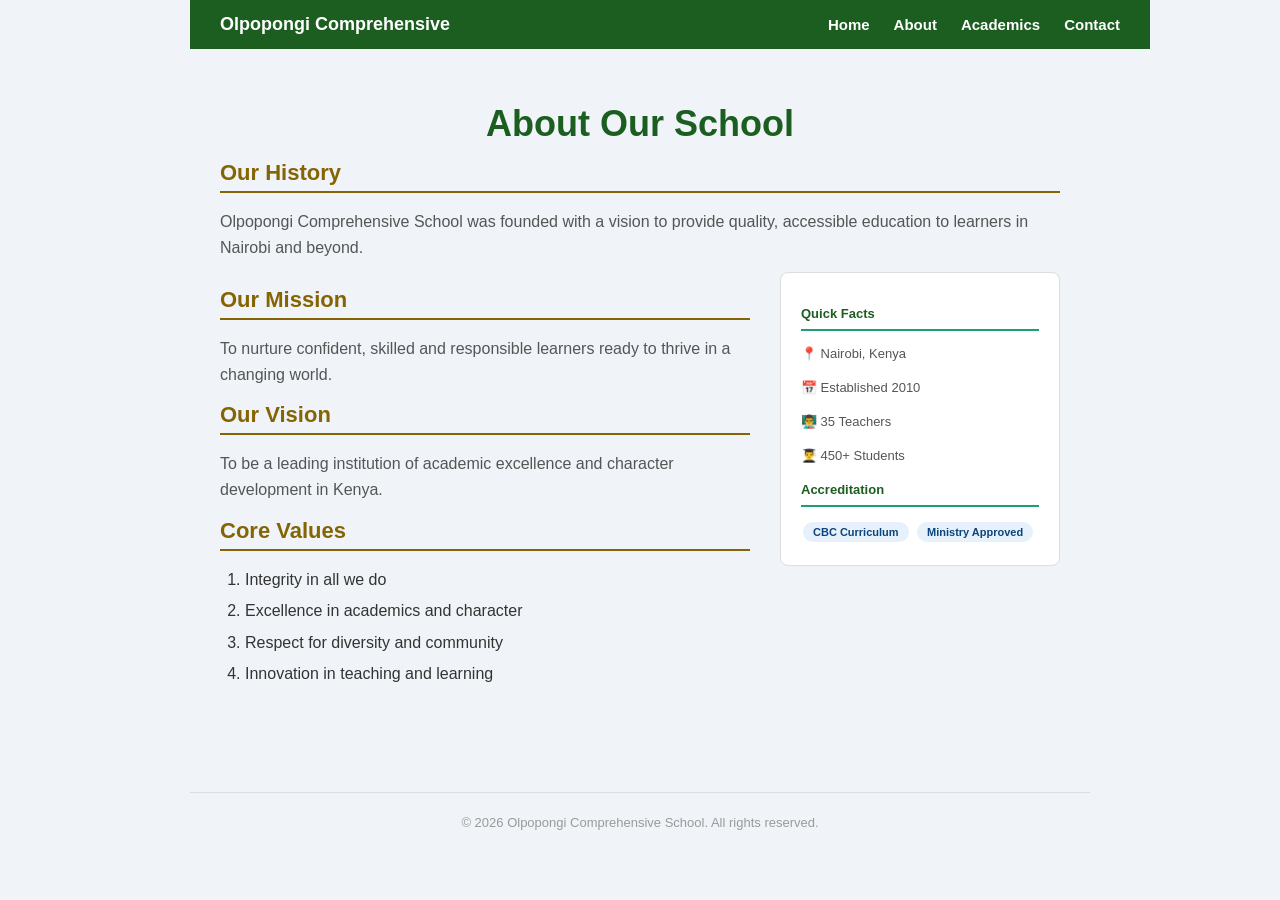
<file: school_about.html>
<!DOCTYPE html>
<html>
  <head>
    <title>About — Olpopongi Comprehensive School</title>
    <meta name="viewport" content="width=device-width, initial-scale=1.0">
    <link rel="stylesheet" href="school_style.css">
  </head>
  <body>

    <nav>
      <a class="nav-brand" href="home.html">Olpopongi Comprehensive</a>
      <div class="nav-links">
        <a href="index.html">Home</a>
        <a href="school_about.html">About</a>
        <a href="school_academics.html">Academics</a>
        <a href="school_contact.html">Contact</a>
      </div>
    </nav>

    <div class="content">

      <h1>About Our School</h1>

      <h2>Our History</h2>
      <p>Olpopongi Comprehensive School was founded with a vision to provide quality, accessible education to learners in Nairobi and beyond.</p>

      <div class="page-grid">

        <div class="main-content">

          <h2>Our Mission</h2>
          <p>To nurture confident, skilled and responsible learners ready to thrive in a changing world.</p>

          <h2>Our Vision</h2>
          <p>To be a leading institution of academic excellence and character development in Kenya.</p>

          <h2>Core Values</h2>
          <ol>
            <li>Integrity in all we do</li>
            <li>Excellence in academics and character</li>
            <li>Respect for diversity and community</li>
            <li>Innovation in teaching and learning</li>
          </ol>

        </div>

        <div class="sidebar">
          <h3>Quick Facts</h3>
          <p>📍 Nairobi, Kenya</p>
          <p>📅 Established 2010</p>
          <p>👨‍🏫 35 Teachers</p>
          <p>👨‍🎓 450+ Students</p>

          <h3 style="margin-top:16px;">Accreditation</h3>
          <span class="tag">CBC Curriculum</span>
          <span class="tag">Ministry Approved</span>
        </div>

      </div>

    </div>

    <p class="footer">&copy; 2026 Olpopongi Comprehensive School. All rights reserved.</p>

  </body>
            </html>
</file>
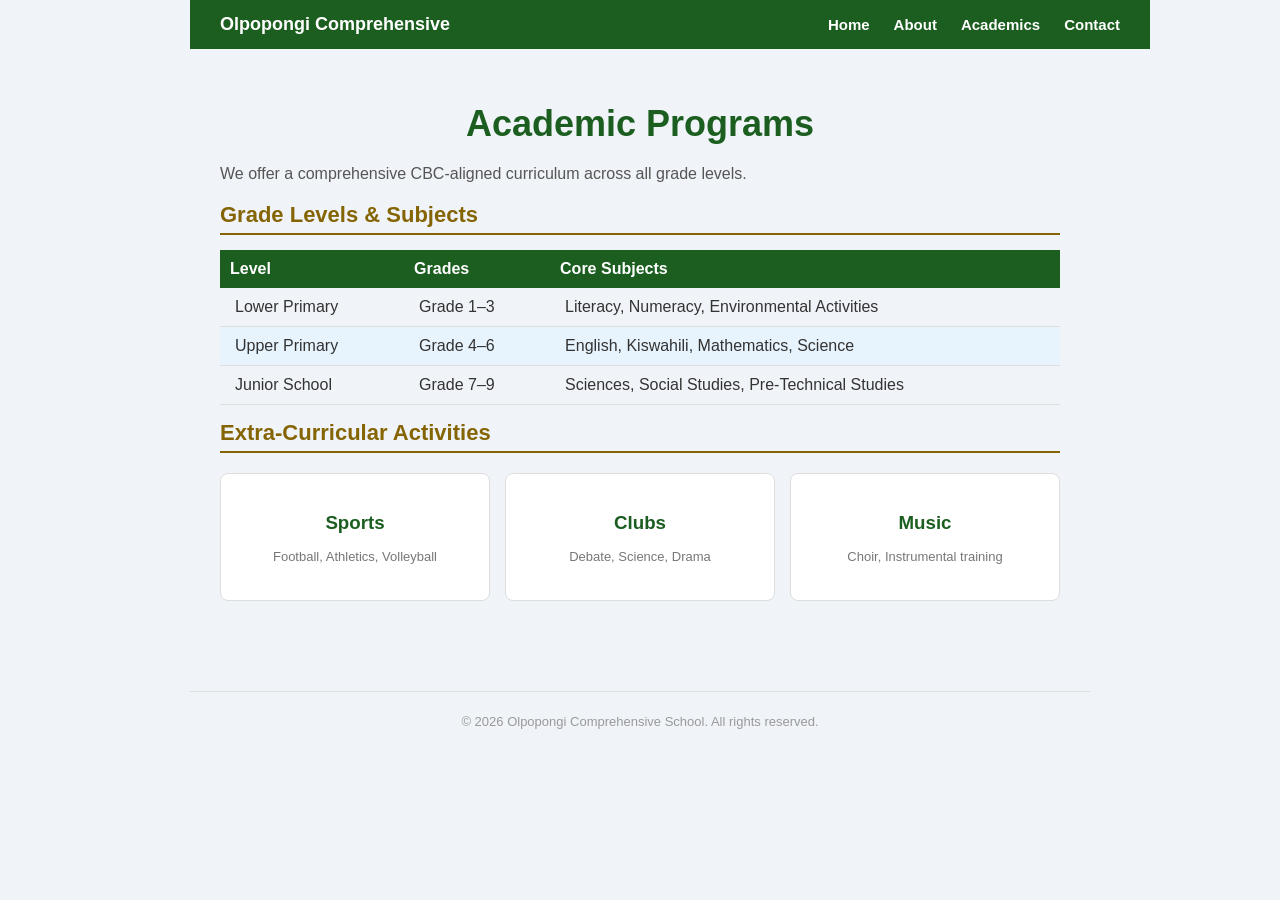
<file: school_academics.html>
<!DOCTYPE html>
<html>
  <head>
    <title>Academics — Olpopongi Comprehensive School</title>
    <meta name="viewport" content="width=device-width, initial-scale=1.0">
    <link rel="stylesheet" href="school_style.css">
  </head>
  <body>

    <nav>
      <a class="nav-brand" href="home.html">Olpopongi Comprehensive</a>
      <div class="nav-links">
        <a href="index.html">Home</a>
        <a href="school_about.html">About</a>
        <a href="school_academics.html">Academics</a>
        <a href="school_contact.html">Contact</a>
      </div>
    </nav>

    <div class="content">

      <h1>Academic Programs</h1>
      <p>We offer a comprehensive CBC-aligned curriculum across all grade levels.</p>

      <h2>Grade Levels &amp; Subjects</h2>
      <table>
        <thead>
          <tr>
            <th>Level</th>
            <th>Grades</th>
            <th>Core Subjects</th>
          </tr>
        </thead>
        <tbody>
          <tr>
            <td>Lower Primary</td>
            <td>Grade 1–3</td>
            <td>Literacy, Numeracy, Environmental Activities</td>
          </tr>
          <tr>
            <td>Upper Primary</td>
            <td>Grade 4–6</td>
            <td>English, Kiswahili, Mathematics, Science</td>
          </tr>
          <tr>
            <td>Junior School</td>
            <td>Grade 7–9</td>
            <td>Sciences, Social Studies, Pre-Technical Studies</td>
          </tr>
        </tbody>
      </table>

      <h2>Extra-Curricular Activities</h2>
      <div class="cards">
        <div class="card">
          <h3>Sports</h3>
          <p>Football, Athletics, Volleyball</p>
        </div>
        <div class="card">
          <h3>Clubs</h3>
          <p>Debate, Science, Drama</p>
        </div>
        <div class="card">
          <h3>Music</h3>
          <p>Choir, Instrumental training</p>
        </div>
      </div>

    </div>

    <p class="footer">&copy; 2026 Olpopongi Comprehensive School. All rights reserved.</p>

  </body>
</html>
</file>
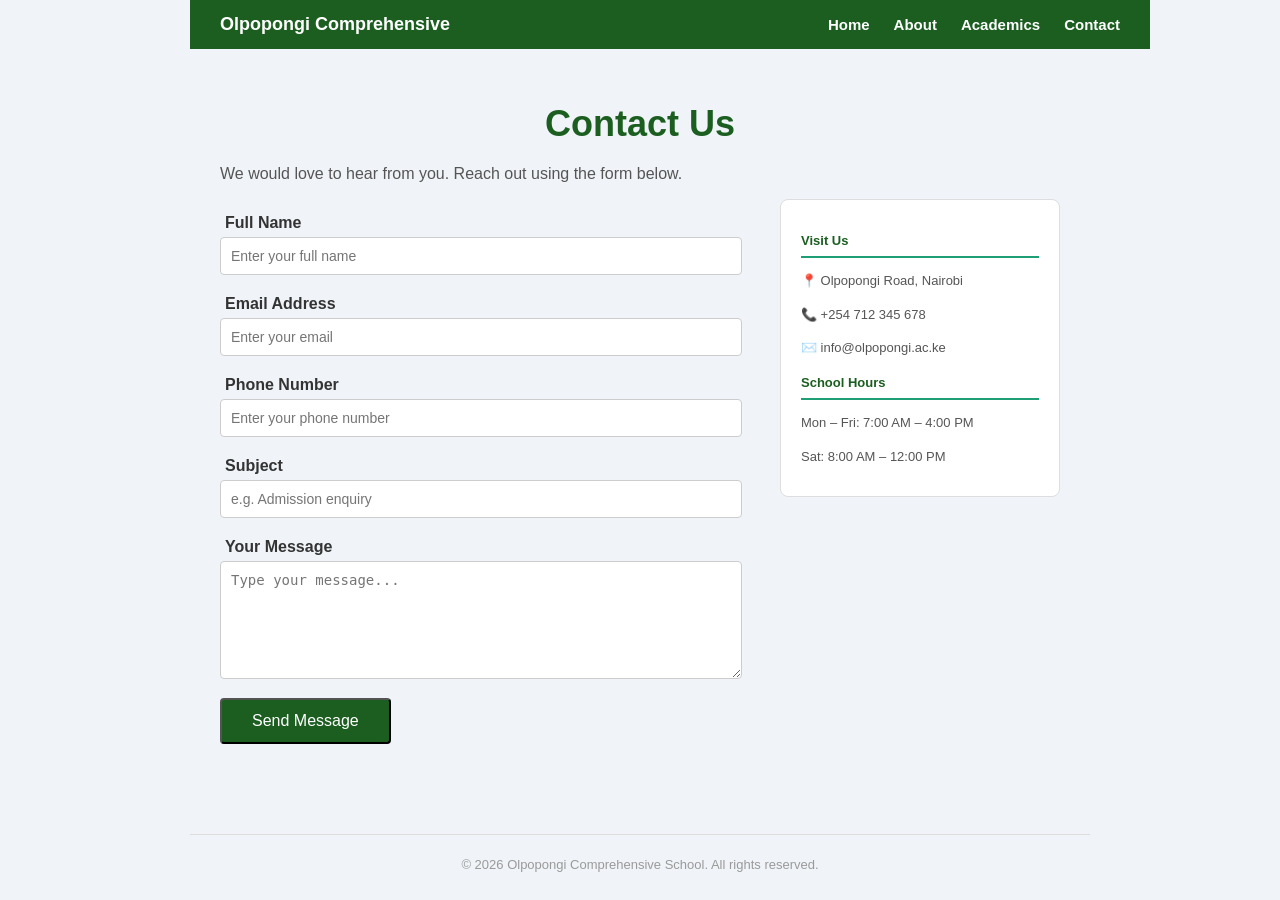
<file: school_contact.html>
<!DOCTYPE html>
<html>
  <head>
    <title>Contact — Olpopongi Comprehensive School</title>
    <meta name="viewport" content="width=device-width, initial-scale=1.0">
    <link rel="stylesheet" href="school_style.css">
  </head>
  <body>

    <nav>
      <a class="nav-brand" href="home.html">Olpopongi Comprehensive</a>
      <div class="nav-links">
        <a href="index.html">Home</a>
        <a href="school_about.html">About</a>
        <a href="school_academics.html">Academics</a>
        <a href="school_contact.html">Contact</a>
      </div>
    </nav>

    <div class="content">

      <h1>Contact Us</h1>
      <p>We would love to hear from you. Reach out using the form below.</p>

      <div class="page-grid">

        <form class="main-content">
          <label>Full Name</label>
          <input type="text" placeholder="Enter your full name">

          <label>Email Address</label>
          <input type="email" placeholder="Enter your email">

          <label>Phone Number</label>
          <input type="number" placeholder="Enter your phone number">

          <label>Subject</label>
          <input type="text" placeholder="e.g. Admission enquiry">

          <label>Your Message</label>
          <textarea rows="6" placeholder="Type your message..."></textarea>

          <button>Send Message</button>
        </form>

        <div class="sidebar">
          <h3>Visit Us</h3>
          <p>📍 Olpopongi Road, Nairobi</p>
          <p>📞 +254 712 345 678</p>
          <p>✉️ info@olpopongi.ac.ke</p>

          <h3 style="margin-top:16px;">School Hours</h3>
          <p>Mon – Fri: 7:00 AM – 4:00 PM</p>
          <p>Sat: 8:00 AM – 12:00 PM</p>
        </div>

      </div>

    </div>

    <p class="footer">&copy; 2026 Olpopongi Comprehensive School. All rights reserved.</p>

  </body>
</html>
</file>
<file: school_style.css>
css
    /*—BOX MODEL FIX—*/
      * {
      box-sizing: border-box;
      margin: 0;
      padding: 0;
      }
      /*—PAGE BODY—*/
    body {
        background-color: #f0f4f8;
        font-family: Arial, sans-serif;
        color: #333333;
        padding: 0;
        max-width: 900px;
        margin: 0 auto;
      }
      /*—NAVIGATION—*/
      nav {
        background-color: #1B5E20;
        padding: 14px 30px;
        width: 100%;
        display: flex;
        justify-content: space-between;
        align-items: center;
      }
      .nav-brand {
        color: white;
        font-size: 18px;
        font-weight: bold;
        text-decoration: none;
      }
      .nav-links {
        display: flex;
        gap: 24px;
      }
      nav a {
        color: white;
        text-decoration: none;
        font-weight: bold;
        font-size: 15px;
        transition: color 0.3s ease;
      }
      nav a:hover {
        color: #FFD700;
      }
      /*—MAIN CONTENT WRAPPER—*/
      .content {
        padding: 30px;
      }
      /*—HERO SECTION—*/
      .hero {
        display: flex;
        flex-direction: column;
        align-items: center;
        text-align: center;
        padding: 40px 20px;
        border-radius: 8px;
        background-color: #ffffff;
        margin-bottom: 30px;
      }
      .hero {
        animation: fadeIn 1s ease;
      }
      @keyframes fadeIn {
        from { opacity: 0; }
        to { opacity: 1; }
      }
      .hero h1 span {
        display: inline-block;
        opacity: 0;
        transform: translateY(20px);
        animation: reveal 0.6s ease forwards;
      }
      
      .hero h1 span:nth-child(1) {
        animation-delay: 0s;
      }
      
      .hero h1 span:nth-child(2) {
        animation-delay: 0.5s;
      }
      
      .hero h1 span:nth-child(3) {
        animation-delay: 1s;
      }
      @keyframes reveal {
  from {
    opacity: 0;
    transform: translateY(20px);
  }

  to {
    opacity: 1;
    transform: translateY(0);
  }
      }
      /*—HEADINGS—*/
      h1 {
        color: #1B5E20;
        font-size: 36px;
        text-align: center;
        margin-bottom: 10px;
      }
      h2 {
        color: #856404;
        font-size: 22px;
        border-bottom: 2px solid #856404;
        padding-bottom: 5px;
        margin-top: 15px;
        margin-bottom: 15px;
      }
      /*—PARAGRAPHS—*/
      p {
        font-size: 16px;
        line-height: 1.6;
        color: #555555;
        margin-bottom: 12px;
      }
      /*-TABLES-*/
      table {
        width: 100%;
        border-collapse: collapse;
        margin-top: 10px;
      }
    th {
  background-color: #1B5E20;
  color: white;
  padding: 10px;
  text-align: left;
    }
      td {
        padding: 10px 15px;
        border-bottom: 1px solid #dddddd;
      }
      tr:nth-child(even) {
        background-color: #e8f4fd;
      }
      /*—LISTS—*/
      ul, ol {
        padding-left: 25px;
        margin-bottom: 15px;
      }
      li {
        margin-bottom: 6px;
        line-height: 1.6;
      }
      /*-LINKS-*/
      a {
        color: #0c447c;
        text-decoration: none;
      }
      a:hover {
        text-decoration: underline;
        color: #1d9e75;
      }
      /*-IMAGE-*/
      img {
        display: block;
        margin: 15px auto;
        border-radius: 8px;
        max-width: 100%;
      }
      /*—FORM—*/
      form {
        max-width: 500px;
        margin-top: 10px;
      }
      label {
        display: block;
        font-weight: bold;
        margin: 5px;
        color: #333333;
      }
      input, textarea {
        width: 100%;
        padding: 10px;
        margin-bottom: 15px;
        border: 1px solid #cccccc;
        border-radius: 4px;
        font-size: 14px;
      }
      input:focus, textarea:focus {
        border-color: #0c447c;
        outline: none;
      }
      button {
        background-color: #1B5E20;
        color: white;
        padding: 12px 30px;
        border-radius: 4px;
        font-size: 16px;
        cursor: pointer;
        transition: transform 0.3s ease, background-color 0.3s ease;
      }
      button:hover {
        background-color: #1D9E75;
        transform: scale(1.05);
      }
      /*-FOOTER-*/
      .footer {
        text-align: center;
        color: #999999;
        font-size: 13px;
        margin-top: 40px;
        padding-top: 20px;
        border-top: 1px solid #dddddd;
      }
      /*—SKILLS—*/
      .cards {
      display: flex;
      gap: 15px;
      flex-wrap: wrap;
      margin: 20px 0;
      }
      .card:hover {
        transform: translateY(-5px);
        box-shadow: 0 5px 15px rgba(0,0,0,0.3);
      }
      .card {
        flex: 1;
        min-width: 120px;
        background: white;
        border-radius: 8px;
        padding: 20px;
        text-align: center;
        border: 1px solid #dddddd;
      }
      .card h3 {
        color: #1B5E20;
        margin-bottom: 8px;
      }
      .card p {
        font-size: 13px;
        color: #777777;
      }
      /*-PAGE LAYOUT GRID-*/
      .page-grid{
        display: grid;
        grid-template-columns: 1fr 280px;
        gap: 30px;
        margin-bottom: 20px;
      }
      /*-SIDEBAR-*/
      .sidebar {
        background: white;
        border-radius: 8px;
        padding: 20px;
        border: 1px solid #dddddd;
        height: fit-content;
      }
      .sidebar h3 {
        color: #1B5E20;
        font-size: 13px;
        margin-bottom: 12px;
        padding-bottom: 8px;
        border-bottom: 2px solid #1D9E75;
      }
      .sidebar p {
        font-size: 13px;
        color: #555555;
        margin-bottom: 8px;
      }
      .sidebar .tag {
        display:inline-block;
        background: #E6F1FB;
        color: #0C447C;
        font-size: 11px;
        font-weight: bold;
        padding: 4px 10px;
        border-radius: 20px;
        margin: 3px 2px;
      }
      /*-PHOTO GALLERY GRID-*/
      .gallery {
        display: grid;
        grid-template-columns: repeat(3, 1fr);
        gap: 10px;
        margin: 15px 0;
      }
      .gallery-item {
        border-radius: 8px;
        overflow: hidden;
        background: #E6F1FB;
        aspect-ratio: 1;
        display: flex;
        align-items: center;
        font-size: 12px;
        color: #0C447C;
        font-weight: bold;
      }
      /*-STATS GRID-*/
      .stats-grid {
        display: grid;
        grid-template-columns: repeat(3, 1fr);
        gap: 15px;
        margin: 20px 0;
      }
      .stat-card {
        background: #1B5E20;
        color: white;
        border-radius: 8px;
        padding: 20px;
        text-align: center;
      }
      .stat-card .number {
        font-size: 28px;
        font-weight: bold;
        display: block;
      }
      .stat-card .label {
        font-size: 12px;
        opacity: 0.8;
        margin-top: 4px;
      }
      /*-TABLET-768px AND BELOW-*/
      @media (max-width: 768px){
        /*Stack nav vertically*/
        nav {
          flex-direction: column;
          gap: 12px;
          padding: 16px 20px;
          text-align: center;
        }
        .nav-links {
          gap: 16px;
        }
        /*Hero smaller padding*/
        .hero {
          padding: 24px 16px;
        }
        h1 {
          font-size: 28px;
        }
        h2 {
          font-size: 18px;
        }
        /*Stack page grid to single column*/
        .page-grid {
          grid-template-columns: 1fr;
        }
        /*Stack stats to single column*/
        .stats-grid {
          grid-template-columns: 1fr;
          gap: 10px;
        }
        /*Sidebar goes below main content*/
        .sidebar {
          margin-top: 20px;
        }
        /*card wrap more tightly*/
        .cards {
          gap: 10px;
        }
        /*Full width form*/
        form {
          max-width: 100%;
        }
        /*Content padding smaller*/
        .content {
          padding: 16px;
        }
      }
      /*-MOBILE -480px and below-*/
      @media (max-width: 480px) {
        h1 {
          font-size: 24px;
        }
        /*Nav links stack vertically*/
        .nav-links {
          flex-direction: column;
          gap: 8px;
          align-items: center;
        }
        /*Cards go full width*/
        .card {
          min-width: 100%;
        }
        /*Stats stack fully*/
        .stats-grid {
          grid-template-columns: 1fr;
        }
        .stat-card {
          padding: 14px;
        }
        .stat-card .number {
          font-size: 22px;
        }
        /*Table scrollable on small screen*/
        table {
          font-size: 13px;
        }
        td, th {
          padding: 8px 10px;
        }
        /*Image smaller*/
        img {
          max-width: 100%;
          height: auto;
        }
        .content {
          padding: 12px;
        }
      }
      .projects {
  padding: 40px 20px;
}

.project-grid {
  display: grid;
  grid-template-columns: repeat(auto-fit, minmax(220px, 1fr));
  gap: 20px;
  margin-top: 20px;
}

.project-card {
  background: #f4f4f4;
  border-radius: 8px;
  padding: 20px;
  box-shadow: 0 2px 6px rgba(0,0,0,0.1);
  transition: transform 0.3s ease;
}

.project-card:hover {
  transform: translateY(-5px);
}

.project-card h3 {
  margin-bottom: 10px;
}

.project-card a {
  display: inline-block;
  margin-top: 10px;
  color: #4a90d9;
  font-weight: bold;
}
</file>
